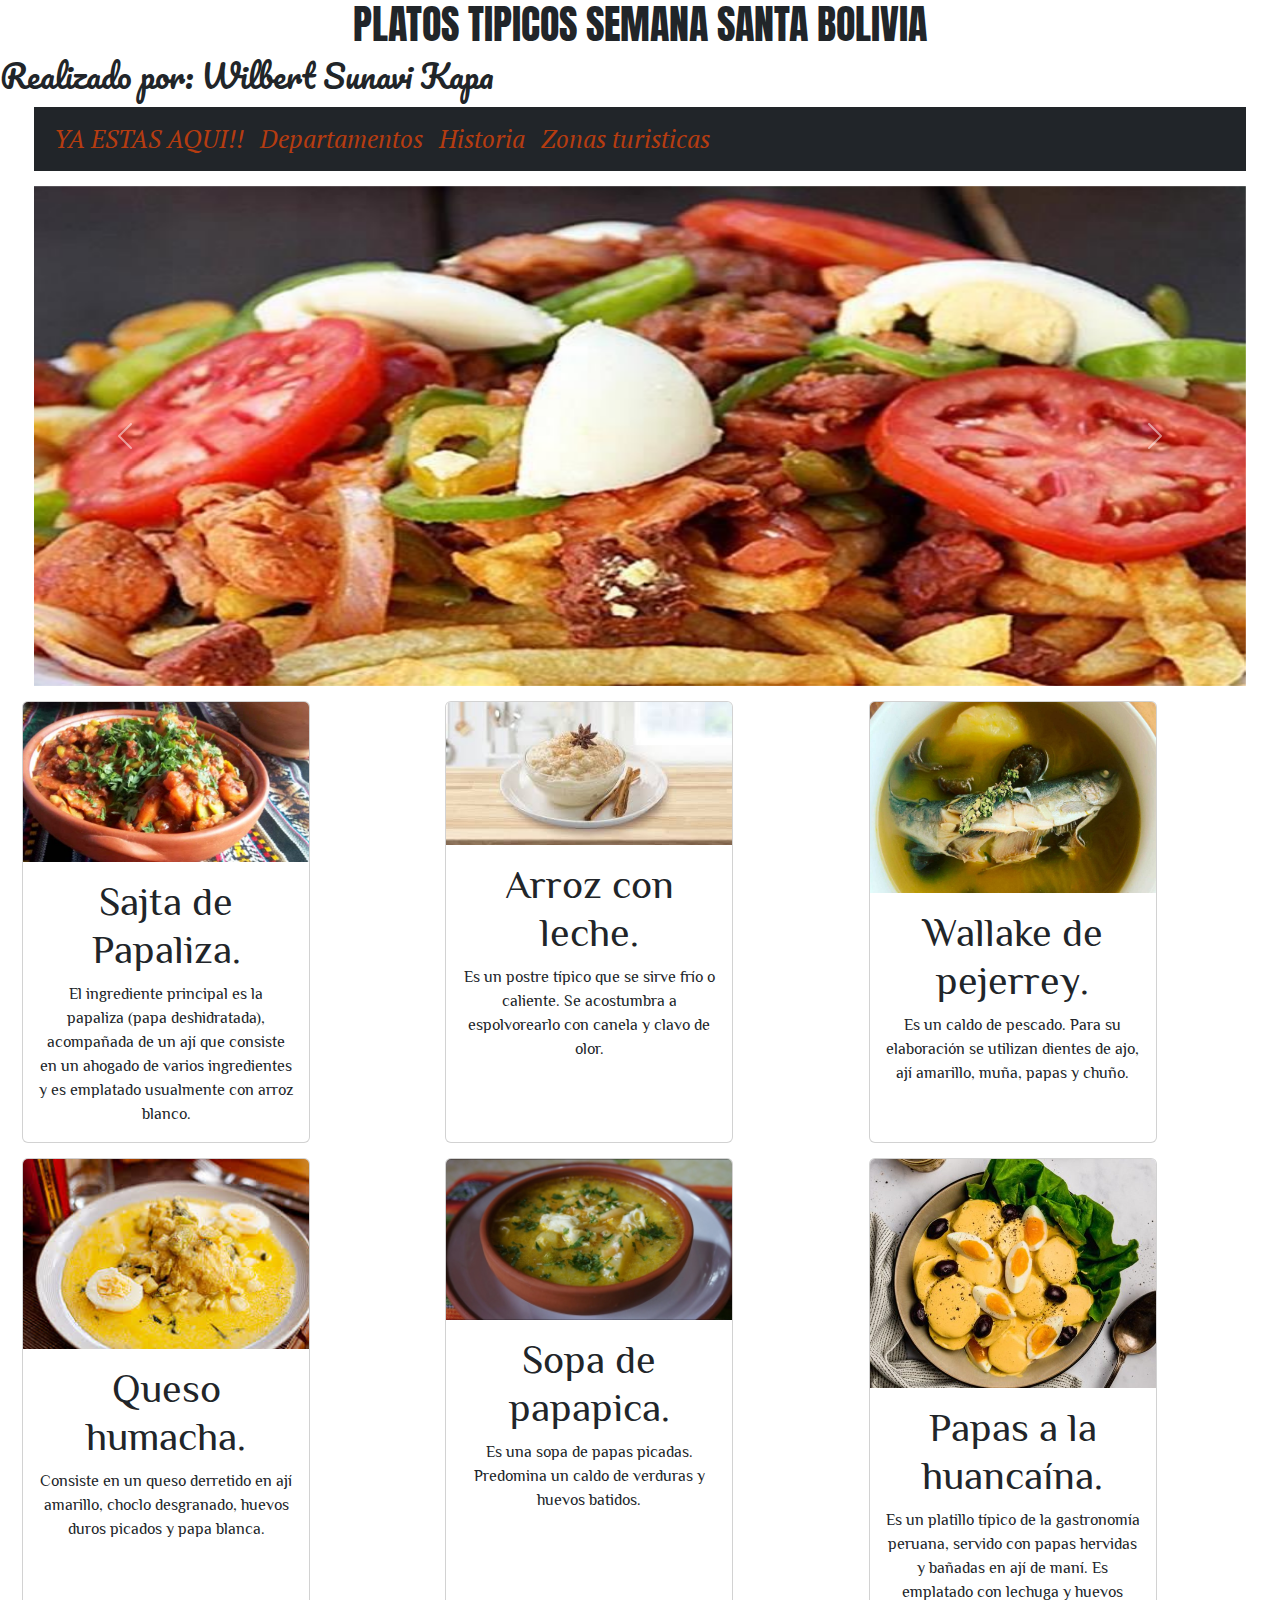
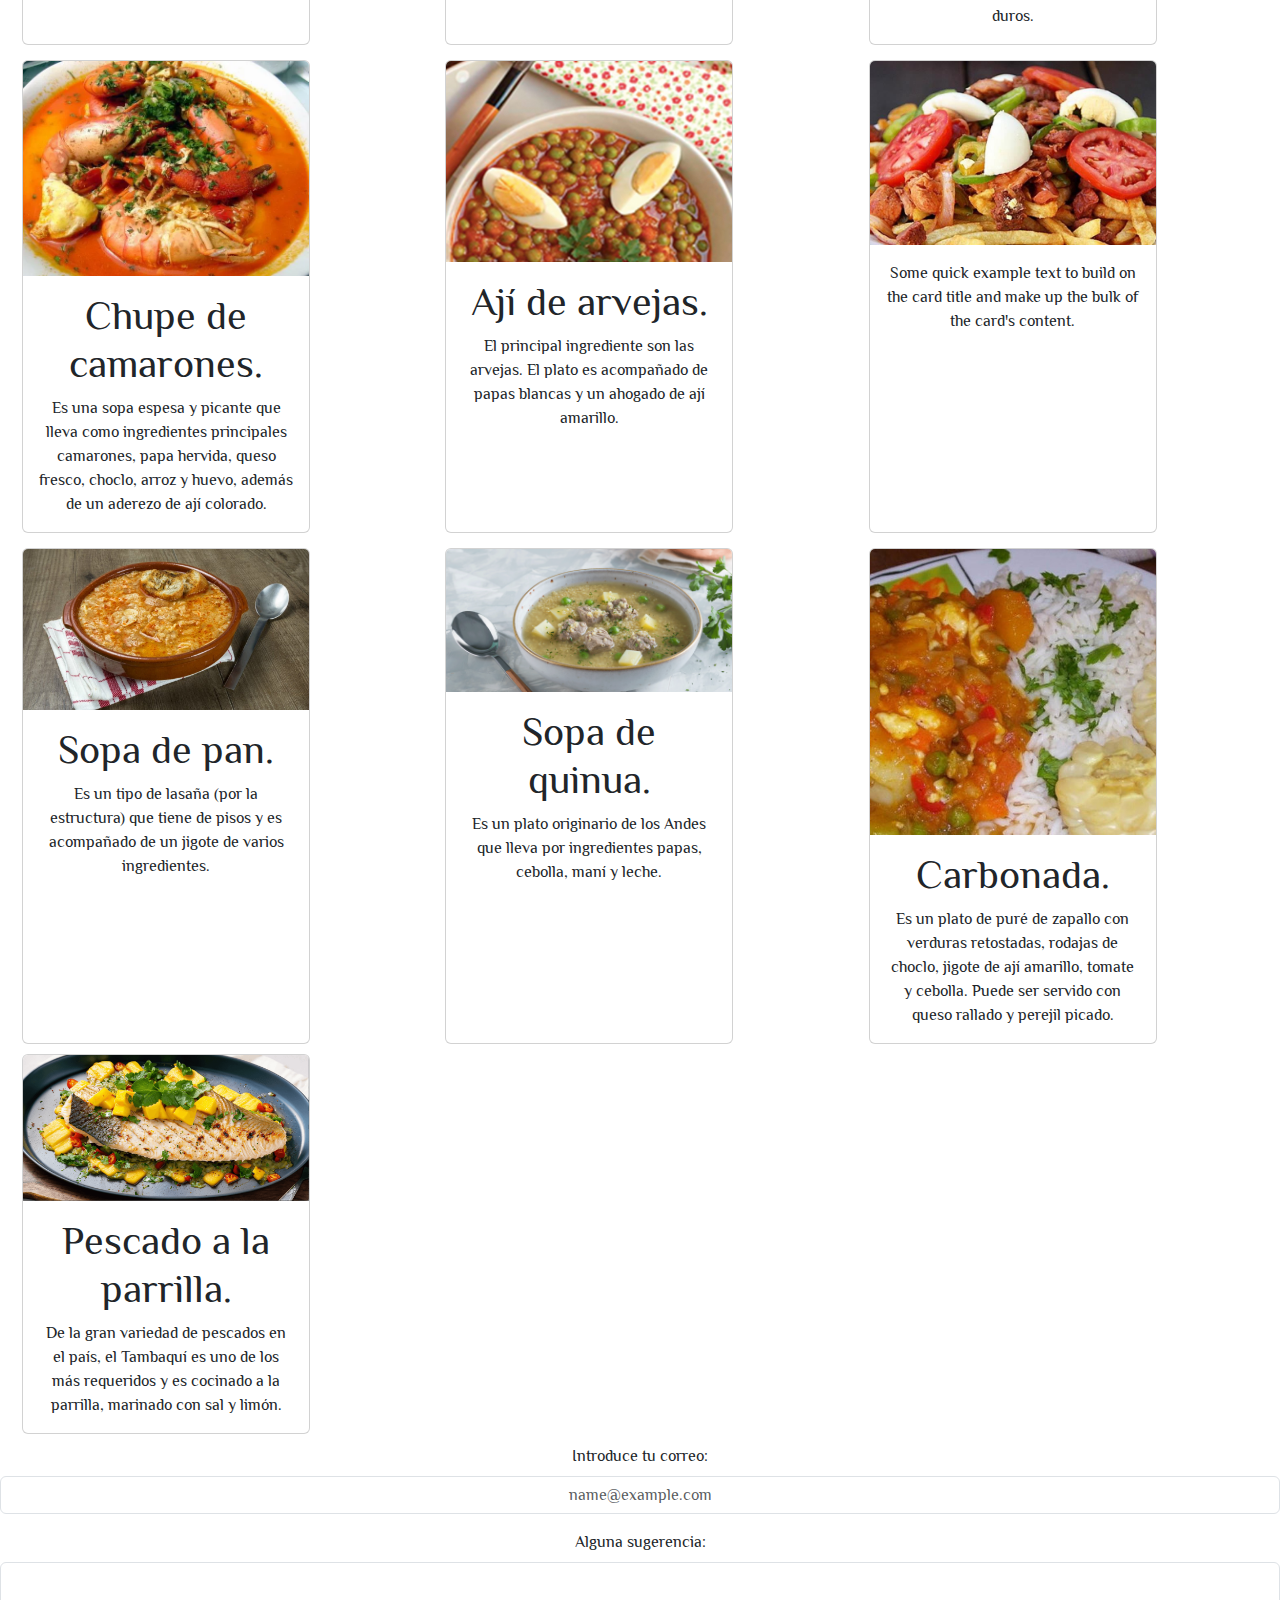
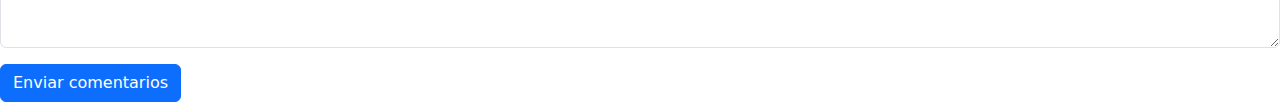
<file: index.html>
<!DOCTYPE html>
<html lang="en">
<head>
    <meta charset="UTF-8">
    <meta name="viewport" content="width=device-width, initial-scale=1.0">
    <link rel="stylesheet" href="https://cdn.jsdelivr.net/npm/bootstrap@5.2.3/dist/css/bootstrap.min.css">
    <link rel="stylesheet" href="css/estilos.css">

    <link rel="preconnect" href="https://fonts.googleapis.com">
    <link rel="preconnect" href="https://fonts.gstatic.com" crossorigin>
    <link href="https://fonts.googleapis.com/css2?family=Anton&display=swap" rel="stylesheet">

    <link rel="preconnect" href="https://fonts.googleapis.com">
    <link rel="preconnect" href="https://fonts.gstatic.com" crossorigin>
    <link href="https://fonts.googleapis.com/css2?family=Anton&family=Pacifico&display=swap" rel="stylesheet">
    <link rel="preconnect" href="https://fonts.googleapis.com">
<link rel="preconnect" href="https://fonts.gstatic.com" crossorigin>
<link href="https://fonts.googleapis.com/css2?family=Oswald:wght@200..700&family=PT+Serif:ital,wght@0,400;0,700;1,400;1,700&display=swap" rel="stylesheet">
<link rel="preconnect" href="https://fonts.googleapis.com">
<link rel="preconnect" href="https://fonts.gstatic.com" crossorigin>
<link href="https://fonts.googleapis.com/css2?family=Oswald:wght@200..700&family=PT+Serif:ital,wght@0,400;0,700;1,400;1,700&family=Philosopher:ital,wght@0,400;0,700;1,400;1,700&family=Teko:wght@300..700&display=swap" rel="stylesheet">

    <title>Platos Tipicos</title>
</head>
<body>
    <h1 class="anton-regular">PLATOS TIPICOS SEMANA SANTA BOLIVIA</h1>
    <h2 class="pacifico-regular">Realizado por: Wilbert Sunavi Kapa</h2>

    <div class="container-fluid">
      <div class="row">
        <div class="col">
            <nav class="navbar navbar-expand-lg bg-dark p-2 bg-opacity-80">
                <div class="container-fluid">
                  <button class="navbar-toggler" type="button" data-bs-toggle="collapse" data-bs-target="#navbarTogglerDemo01" aria-controls="navbarTogglerDemo01" aria-expanded="false" aria-label="Toggle navigation">
                    <span class="navbar-toggler-icon"></span>
                  </button>
                  <div class="collapse navbar-collapse" id="navbarTogglerDemo01">
                    <a class="navbar-brand" href="../index.html">YA ESTAS AQUI!!</a>
                    <ul class="navbar-nav me-auto mb-2 mb-lg-0">
                      <li class="nav-item">
                        <a class="navbar-brand" aria-current="page" href="pags/pag1.html">Departamentos</a>
                      </li>
                      <li class="nav-item">
                        <a class="navbar-brand" href="pags/pag2.html">Historia</a>
                      </li>
                      <li class="nav-item">
                        <a class="navbar-brand" href="pags/pag3.html">Zonas turisticas</a>
                      </li>
                    </ul>
                    
                  </div>
                </div>
              </nav>
        </div>
        </div>
        <div class="row">
            <div class="col">
                <div id="carouselExampleControls" class="carousel slide" data-bs-ride="carousel">
                    <div class="carousel-inner">
                      <div class="carousel-item active">
                        <img src="imag/img1.jpg" class="d-block w-100" alt="..." height="500px" width="100%">
                      </div>
                      <div class="carousel-item">
                        <img src="imag/img2.jpg" class="d-block w-100" alt="..." height="500px" width="100%">
                      </div>
                      <div class="carousel-item">
                        <img src="imag/img3.jpg" class="d-block w-100" alt="..." height="500px" width="100%">
                      </div>
                      <div class="carousel-item">
                        <img src="imag/img4.jpg" class="d-block w-100" alt="..." height="500px" width="100%">
                      </div>
                    </div>
                    <button class="carousel-control-prev" type="button" data-bs-target="#carouselExampleControls" data-bs-slide="prev">
                      <span class="carousel-control-prev-icon" aria-hidden="true"></span>
                      <span class="visually-hidden">Previous</span>
                    </button>
                    <button class="carousel-control-next" type="button" data-bs-target="#carouselExampleControls" data-bs-slide="next">
                      <span class="carousel-control-next-icon" aria-hidden="true"></span>
                      <span class="visually-hidden">Next</span>
                    </button>
                  </div>    
            </div>
  

            </div>
        </div>
        <div class="row">
            <div class="col">
                <div class="card" style="width: 18rem;">
                    <img src="imag/SajtaPAPA.jpg" class="card-img-top" alt="...">
                    <div class="card-body">
                      <h1>Sajta de Papaliza.</h1>
                      <p class="card-text"> El ingrediente principal es la papaliza (papa deshidratada), acompañada de un ají que consiste en un ahogado de varios ingredientes y es emplatado usualmente con arroz blanco.</p>
                    </div>
                  </div>
            </div>
            <div class="col">
                <div class="card" style="width: 18rem;">
                    <img src="imag/ArrozLeche.jpeg" class="card-img-top" alt="...">
                    <div class="card-body">
                      <h1>Arroz con leche.</h1>
                      <p class="card-text"> Es un postre típico que se sirve frío o caliente. Se acostumbra a espolvorearlo con canela y clavo de olor.</p>
                    </div>
                  </div>
            </div>
            <div class="col">
                <div class="card" style="width: 18rem;">
                    <img src="imag/wallake.jpg" class="card-img-top" alt="...">
                    <div class="card-body">
                      <h1>Wallake de pejerrey.</h1>
                      <p class="card-text">Es un caldo de pescado. Para su elaboración se utilizan dientes de ajo, ají amarillo, muña, papas y chuño.</p>
                    </div>
                  </div>
            </div>
        </div>
        <div class="row">
            <div class="col">
                <div class="card" style="width: 18rem;">
                    <img src="imag/QuesoHumacha.jpeg" class="card-img-top" alt="...">
                    <div class="card-body">
                      <h1>Queso humacha.</h1>
                      <p class="card-text"> Consiste en un queso derretido en ají amarillo, choclo desgranado, huevos duros picados y papa blanca.</p>
                    </div>
                  </div>
            </div>
            <div class="col">
                <div class="card" style="width: 18rem;">
                    <img src="imag/SopaPAPApica.jpg" class="card-img-top" alt="...">
                    <div class="card-body">
                      <h1>Sopa de papapica.</h1>
                      <p class="card-text"> Es una sopa de papas picadas. Predomina un caldo de verduras y huevos batidos.</p>
                    </div>
                  </div>
            </div>
            <div class="col">
                <div class="card" style="width: 18rem;">
                    <img src="imag/Papashuanca.jpg" class="card-img-top" alt="...">
                    <div class="card-body">
                      <h1>Papas a la huancaína.</h1>
                      <p class="card-text"> Es un platillo típico de la gastronomía peruana, servido con papas hervidas y bañadas en ají de maní. Es emplatado con lechuga y huevos duros.</p>
                    </div>
                  </div>
            </div>
        </div>
        <div class="row">
            <div class="col">
                <div class="card" style="width: 18rem;">
                    <img src="imag/Macarones.webp" class="card-img-top" alt="...">
                    <div class="card-body">
                      <h1>Chupe de camarones.</h1>
                      <p class="card-text">Es una sopa espesa y picante que lleva como ingredientes principales camarones, papa hervida, queso fresco, choclo, arroz y huevo, además de un aderezo de ají colorado.</p>
                    </div>
                  </div>
            </div>
            <div class="col">
                <div class="card" style="width: 18rem;">
                    <img src="imag/AjiArve.jpg" class="card-img-top" alt="...">
                    <div class="card-body">
                      <h1>Ají de arvejas.</h1>
                      <p class="card-text"> El principal ingrediente son las arvejas. El plato es acompañado de papas blancas y un ahogado de ají amarillo.</p>
                    </div>
                  </div>
            </div>
            <div class="col">
                <div class="card" style="width: 18rem;">
                    <img src="imag/img1.jpg" class="card-img-top" alt="...">
                    <div class="card-body">
                      <p class="card-text">Some quick example text to build on the card title and make up the bulk of the card's content.</p>
                    </div>
                  </div>
            </div>
        </div>
        <div class="row">
            <div class="col">
                <div class="card" style="width: 18rem;">
                    <img src="imag/SopaPan.jpg" class="card-img-top" alt="...">
                    <div class="card-body">
                      <h1>Sopa de pan.</h1>
                      <p class="card-text"> Es un tipo de lasaña (por la estructura) que tiene de pisos y es acompañado de un jigote de varios ingredientes.</p>
                    </div>
                  </div>
            </div>
            <div class="col">
                <div class="card" style="width: 18rem;">
                    <img src="imag/SopaQuinua.webp" class="card-img-top" alt="...">
                    <div class="card-body">
                      <h1>Sopa de quinua.</h1>
                      <p class="card-text">Es un plato originario de los Andes que lleva por ingredientes papas, cebolla, maní y leche.</p>
                    </div>
                  </div>
            </div>
            <div class="col">
                <div class="card" style="width: 18rem;">
                    <img src="imag/Carbonada.jpg" class="card-img-top" alt="...">
                    <div class="card-body">
                      <h1>Carbonada.</h1>
                      <p class="card-text"> Es un plato de puré de zapallo con verduras retostadas, rodajas de choclo, jigote de ají amarillo, tomate y cebolla. Puede ser servido con queso rallado y perejil picado.</p>
                    </div>
                  </div>
            </div>
            <div class="col">
                <div class="card" style="width: 18rem;">
                    <img src="imag/PescauPa.webp" class="card-img-top" alt="...">
                    <div class="card-body">
                      <h1>Pescado a la parrilla.</h1>
                      <p class="card-text"> De la gran variedad de pescados en el país, el Tambaquí es uno de los más requeridos y es cocinado a la parrilla, marinado con sal y limón.</p>
                    </div>
                  </div>
            </div>
        </div>

    </div>
    <footer>
      <div class="mb-3">
        <label for="exampleFormControlInput1" class="form-label">Introduce tu correo:</label>
        <input type="email" class="form-control" id="exampleFormControlInput1" placeholder="name@example.com">
      </div>
      <div class="mb-3">
        <label for="exampleFormControlTextarea1" class="form-label">Alguna sugerencia: </label>
        <textarea class="form-control" id="exampleFormControlTextarea1" rows="3"></textarea>
      </div>
      <!-- Button trigger modal -->
<button type="button" class="btn btn-primary" data-bs-toggle="modal" data-bs-target="#exampleModal">
  Enviar comentarios
</button>

<!-- Modal -->
<div class="modal fade" id="exampleModal" tabindex="-1" aria-labelledby="exampleModalLabel" aria-hidden="true">
  <div class="modal-dialog">
    <div class="modal-content">
      <div class="modal-header">
        <h1 class="modal-title fs-5" id="exampleModalLabel">Comentario enviado</h1>
        <button type="button" class="btn-close" data-bs-dismiss="modal" aria-label="Close"></button>
      </div>
      <div class="modal-body">
        Su comentario a sido enviado con exito!!!! siga navegando en nuestra pagina <br>
        o vuelva pronto.
      </div>
      <div class="modal-footer">
        <button type="button" class="btn btn-secondary" data-bs-dismiss="modal">Cerrar</button>
        <button type="button" class="btn btn-primary">Esta bien</button>
      </div>
    </div>
  </div>
</div>


    </footer>




    <script src="https://cdn.jsdelivr.net/npm/bootstrap@5.2.3/dist/js/bootstrap.bundle.min.js"></script>
</body>
</html>
</file>
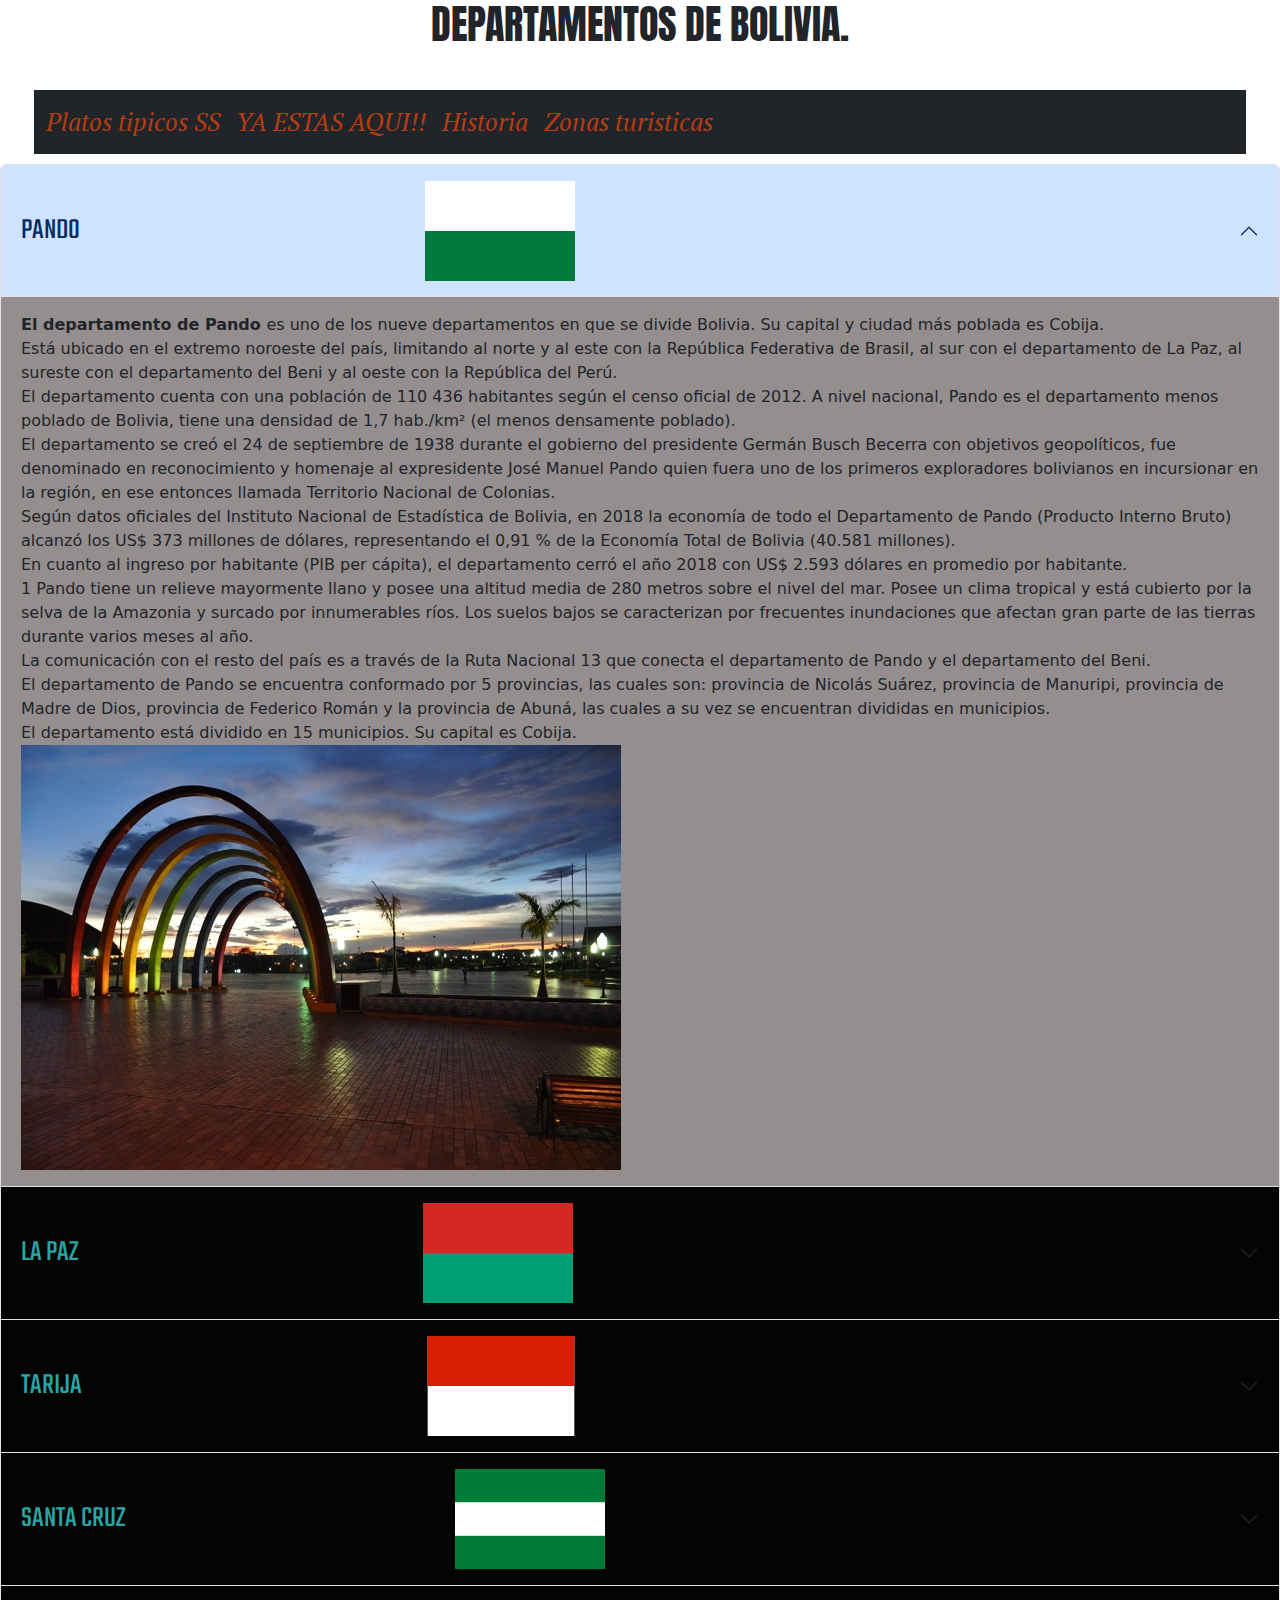
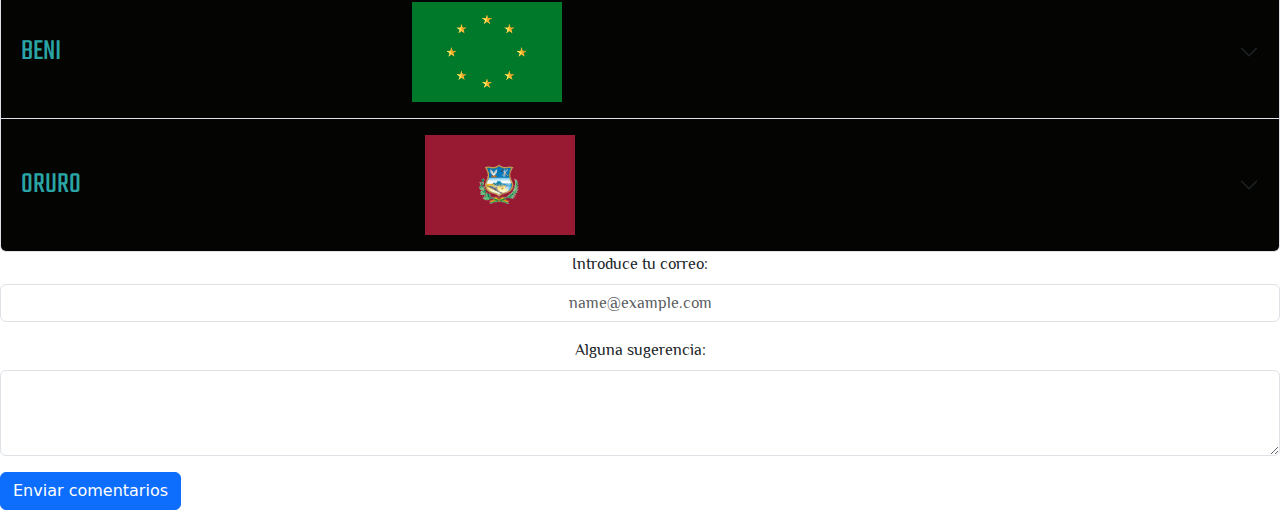
<file: pags/pag1.html>
<!DOCTYPE html>
<html lang="en">
<head>
    <meta charset="UTF-8">
    <meta name="viewport" content="width=device-width, initial-scale=1.0">
    <link rel="stylesheet" href="https://cdn.jsdelivr.net/npm/bootstrap@5.2.3/dist/css/bootstrap.min.css">
    <link rel="stylesheet" href="../css/estilos.css">

    <link rel="preconnect" href="https://fonts.googleapis.com">
    <link rel="preconnect" href="https://fonts.gstatic.com" crossorigin>
    <link href="https://fonts.googleapis.com/css2?family=Anton&display=swap" rel="stylesheet">

    <link rel="preconnect" href="https://fonts.googleapis.com">
    <link rel="preconnect" href="https://fonts.gstatic.com" crossorigin>
    <link href="https://fonts.googleapis.com/css2?family=Anton&family=Pacifico&display=swap" rel="stylesheet">
    <link rel="preconnect" href="https://fonts.googleapis.com">
<link rel="preconnect" href="https://fonts.gstatic.com" crossorigin>
<link href="https://fonts.googleapis.com/css2?family=Oswald:wght@200..700&family=PT+Serif:ital,wght@0,400;0,700;1,400;1,700&display=swap" rel="stylesheet">
<link rel="preconnect" href="https://fonts.googleapis.com">
<link rel="preconnect" href="https://fonts.gstatic.com" crossorigin>
<link href="https://fonts.googleapis.com/css2?family=Oswald:wght@200..700&family=PT+Serif:ital,wght@0,400;0,700;1,400;1,700&family=Teko:wght@300..700&display=swap" rel="stylesheet">
<link rel="preconnect" href="https://fonts.googleapis.com">
<link rel="preconnect" href="https://fonts.gstatic.com" crossorigin>
<link href="https://fonts.googleapis.com/css2?family=Oswald:wght@200..700&family=PT+Serif:ital,wght@0,400;0,700;1,400;1,700&family=Philosopher:ital,wght@0,400;0,700;1,400;1,700&family=Teko:wght@300..700&display=swap" rel="stylesheet">

    <title>Document</title>
</head>
<body>
  <h1 class="anton-regular">DEPARTAMENTOS DE BOLIVIA.</h1>
    <br>
    <div class="container-fluid">
      <div class="row">
        <div class="col">
            <nav class="navbar navbar-expand-lg bg-dark">
                <div class="container-fluid">
                  <button class="navbar-toggler" type="button" data-bs-toggle="collapse" data-bs-target="#navbarTogglerDemo01" aria-controls="navbarTogglerDemo01" aria-expanded="false" aria-label="Toggle navigation">
                    <span class="navbar-toggler-icon"></span>
                  </button>
                  <div class="collapse navbar-collapse" id="navbarTogglerDemo01">
                    <a class="navbar-brand" href="../index.html">Platos tipicos SS</a>
                    <ul class="navbar-nav me-auto mb-2 mb-lg-0">
                      <li class="nav-item">
                        <a class="navbar-brand" aria-current="page" href="pag1.html">YA ESTAS AQUI!!</a>
                      </li>
                      <li class="nav-item">
                        <a class="navbar-brand" href="pag2.html">Historia</a>
                      </li>
                      <li class="nav-item">
                        <a class="navbar-brand" href="pag3.html">Zonas turisticas</a>
                      </li>
                    </ul>
                    
                  </div>
                </div>
              </nav>
        </div>
    </div>
    </div>
    <div class="accordion" id="accordionExample">
      <div class="accordion-item">
        <h2 class="accordion-header" id="headingOne">
          <button class="accordion-button" type="button" data-bs-toggle="collapse" data-bs-target="#collapseOne" aria-expanded="true" aria-controls="collapseOne">
            PANDO <div class="container">
              <img src="../imag/Pando.svg" alt="" height="100px" width="150px" >
              </div>
          </button>
        </h2>
        <div id="collapseOne" class="accordion-collapse collapse show" aria-labelledby="headingOne" data-bs-parent="#accordionExample">
          <div class="accordion-body">
            <strong>El departamento de Pando </strong> es uno de los nueve departamentos en que se divide Bolivia. Su capital y ciudad más poblada es Cobija. <br> Está ubicado en el extremo noroeste del país, limitando al norte y al este con la República Federativa de Brasil, al sur con el departamento de La Paz, al sureste con el departamento del Beni y al oeste con la República del Perú. <br> El departamento cuenta con una población de 110 436 habitantes según el censo oficial de 2012. A nivel nacional, Pando es el departamento menos poblado de Bolivia, tiene una densidad de 1,7 hab./km² (el menos densamente poblado). <br>

            El departamento se creó el 24 de septiembre de 1938 durante el gobierno del presidente Germán Busch Becerra con objetivos geopolíticos, fue denominado en reconocimiento y homenaje al expresidente José Manuel Pando quien fuera uno de los primeros exploradores bolivianos en incursionar en la región, en ese entonces llamada Territorio Nacional de Colonias. <br>
            
            Según datos oficiales del Instituto Nacional de Estadística de Bolivia, en 2018 la economía de todo el Departamento de Pando (Producto Interno Bruto) alcanzó los US$ 373 millones de dólares, representando el 0,91 % de la Economía Total de Bolivia (40.581 millones). <br>En cuanto al ingreso por habitante (PIB per cápita), el departamento cerró el año 2018 con US$ 2.593 dólares en promedio por habitante. <br>1
            
            Pando tiene un relieve mayormente llano y posee una altitud media de 280 metros sobre el nivel del mar. Posee un clima tropical y está cubierto por la selva de la Amazonia y surcado por innumerables ríos. Los suelos bajos se caracterizan por frecuentes inundaciones que afectan gran parte de las tierras durante varios meses al año. <br>
            La comunicación con el resto del país es a través de la Ruta Nacional 13 que conecta el departamento de Pando y el departamento del Beni. <br>

El departamento de Pando se encuentra conformado por 5 provincias, las cuales son: provincia de Nicolás Suárez, provincia de Manuripi, provincia de Madre de Dios, provincia de Federico Román y la provincia de Abuná, las cuales a su vez se encuentran divididas en municipios. <br> El departamento está dividido en 15 municipios. Su capital es Cobija. <br>
            <img src="../imag/PA.jpg" alt="">
          </div>
        </div>
      </div>
      <div class="accordion-item">
        <h2 class="accordion-header" id="headingTwo">
          <button class="accordion-button collapsed" type="button" data-bs-toggle="collapse" data-bs-target="#collapseTwo" aria-expanded="false" aria-controls="collapseTwo">
            LA PAZ <div class="container"><img src="../imag/La Paz.png" alt="" height="100px" width="150px"></div>
          </button>
        </h2>
        <div id="collapseTwo" class="accordion-collapse collapse" aria-labelledby="headingTwo" data-bs-parent="#accordionExample">
          <div class="accordion-body">
            <strong>EL departamento de La Paz</strong> es la ciudad capital más alta del mundo con una altitud de 3.640 metros por sobre el nivel del mar. Le sigue Quito, en Ecuador, que se ubica a unos 2.850 metros de altura. <br>

            Su nombre oficial es Nuestra Señora de La Paz y es el centro político, económico, social y cultural más importante de Bolivia. Con una población estimada de 940 mil habitantes es la tercera más poblada del país.<br> Está ubicada en el oeste del país y a 68 kilómetros del Lago Titicaca. La rodean las altas montañas del Altiplano, entre las cuales se encuentra el Nevado Illimani, la mayor altura de la Cordillera, uno de los emblemas de la ciudad. <br>
            Fue fundada por Alonso de Mendoza el 20 de octubre de 1548 con el nombre que mantiene hasta hoy. <br> El interés de la corona española en fundar este territorio radica en la protección del comercio entre las ciudades de Arequipa, Cusco, La Plata y Potosí, ya que este asentamiento serviría como punto de descanso para los viajeros. <br> Inicialmente, La Paz fue ubicada en la localidad de Laja. Sin embargo, las condiciones climáticas hicieron que tres días después fuera trasladada a donde inicia las quebradas y el valle llamado <br>
          </div>
        </div>
      </div>
      <div class="accordion-item">
        <h2 class="accordion-header" id="headingThree">
          <button class="accordion-button collapsed" type="button" data-bs-toggle="collapse" data-bs-target="#collapseThree" aria-expanded="false" aria-controls="collapseThree">
            TARIJA <div class="container"><img src="../imag/Tarija.svg" alt="" height="100px" width="150px"></div>
          </button>
        </h2>
        <div id="collapseThree" class="accordion-collapse collapse" aria-labelledby="headingThree" data-bs-parent="#accordionExample">
          <div class="accordion-body">
            <strong>This is the third item's accordion body.</strong> It is hidden by default, until the collapse plugin adds the appropriate classes that we use to style each element. These classes control the overall appearance, as well as the showing and hiding via CSS transitions. You can modify any of this with custom CSS or overriding our default variables. It's also worth noting that just about any HTML can go within the <code>.accordion-body</code>, though the transition does limit overflow.
          </div>
        </div>
      </div>
      <div class="accordion-item">
        <h2 class="accordion-header" id="headingFour">
          <button class="accordion-button collapsed" type="button" data-bs-toggle="collapse" data-bs-target="#collapseFour" aria-expanded="false" aria-controls="collapseFour">
            SANTA CRUZ <div class="container"><img src="../imag/Santa Cruz.png" alt="" height="100px" width="150px"></div>
          </button>
        </h2>
        <div id="collapseFour" class="accordion-collapse collapse" aria-labelledby="headingFour-bs-parent="#accordionExample">
          <div class="accordion-body">
            <strong>This is the third item's accordion body.</strong> It is hidden by default, until the collapse plugin adds the appropriate classes that we use to style each element. These classes control the overall appearance, as well as the showing and hiding via CSS transitions. You can modify any of this with custom CSS or overriding our default variables. It's also worth noting that just about any HTML can go within the <code>.accordion-body</code>, though the transition does limit overflow.
          </div>
        </div>
      </div>
      <div class="accordion-item">
        <h2 class="accordion-header" id="headingFive">
          <button class="accordion-button collapsed" type="button" data-bs-toggle="collapse" data-bs-target="#collapseFive" aria-expanded="false" aria-controls="collapseFive">
            BENI <div class="container"><img src="../imag/Beni.png" alt="" height="100px" width="150px"></div>
          </button>
        </h2>
        <div id="collapseFive" class="accordion-collapse collapse" aria-labelledby="headingFive" data-bs-parent="#accordionExample">
          <div class="accordion-body">
            <strong>This is the third item's accordion body.</strong> It is hidden by default, until the collapse plugin adds the appropriate classes that we use to style each element. These classes control the overall appearance, as well as the showing and hiding via CSS transitions. You can modify any of this with custom CSS or overriding our default variables. It's also worth noting that just about any HTML can go within the <code>.accordion-body</code>, though the transition does limit overflow.
          </div>
        </div>
      </div>
      <div class="accordion-item">
        <h2 class="accordion-header" id="headingSix">
          <button class="accordion-button collapsed" type="button" data-bs-toggle="collapse" data-bs-target="#collapseSix" aria-expanded="false" aria-controls="collapseSix">
            ORURO <div class="container"><img src="../imag/Oruro.png" alt="" height="100px" width="150px"></div>
          </button>
        </h2>
        <div id="collapseSix" class="accordion-collapse collapse" aria-labelledby="headingSix" data-bs-parent="#accordionExample">
          <div class="accordion-body">
            <strong>This is the third item's accordion body.</strong> It is hidden by default, until the collapse plugin adds the appropriate classes that we use to style each element. These classes control the overall appearance, as well as the showing and hiding via CSS transitions. You can modify any of this with custom CSS or overriding our default variables. It's also worth noting that just about any HTML can go within the <code>.accordion-body</code>, though the transition does limit overflow.
          </div>
        </div>
      </div>
    </div>
    <footer>
      <div class="mb-3">
        <label for="exampleFormControlInput1" class="form-label">Introduce tu correo:</label>
        <input type="email" class="form-control" id="exampleFormControlInput1" placeholder="name@example.com">
      </div>
      <div class="mb-3">
        <label for="exampleFormControlTextarea1" class="form-label">Alguna sugerencia: </label>
        <textarea class="form-control" id="exampleFormControlTextarea1" rows="3"></textarea>
      </div>
      <button type="button" class="btn btn-primary" data-bs-toggle="modal" data-bs-target="#exampleModal">
        Enviar comentarios
      </button>
      
      <!-- Modal -->
      <div class="modal fade" id="exampleModal" tabindex="-1" aria-labelledby="exampleModalLabel" aria-hidden="true">
        <div class="modal-dialog">
          <div class="modal-content">
            <div class="modal-header">
              <h1 class="modal-title fs-5" id="exampleModalLabel">Comentario enviado</h1>
              <button type="button" class="btn-close" data-bs-dismiss="modal" aria-label="Close"></button>
            </div>
            <div class="modal-body">
              Su comentario a sido enviado con exito!!!! siga navegando en nuestra pagina <br>
              o vuelva pronto.
            </div>
            <div class="modal-footer">
              <button type="button" class="btn btn-secondary" data-bs-dismiss="modal">Cerrar</button>
              <button type="button" class="btn btn-primary">Esta bien</button>
            </div>
          </div>
        </div>
      </div>
    </footer>
      
    <script src="https://cdn.jsdelivr.net/npm/bootstrap@5.2.3/dist/js/bootstrap.bundle.min.js"></script>
</body>
</html>
</file>
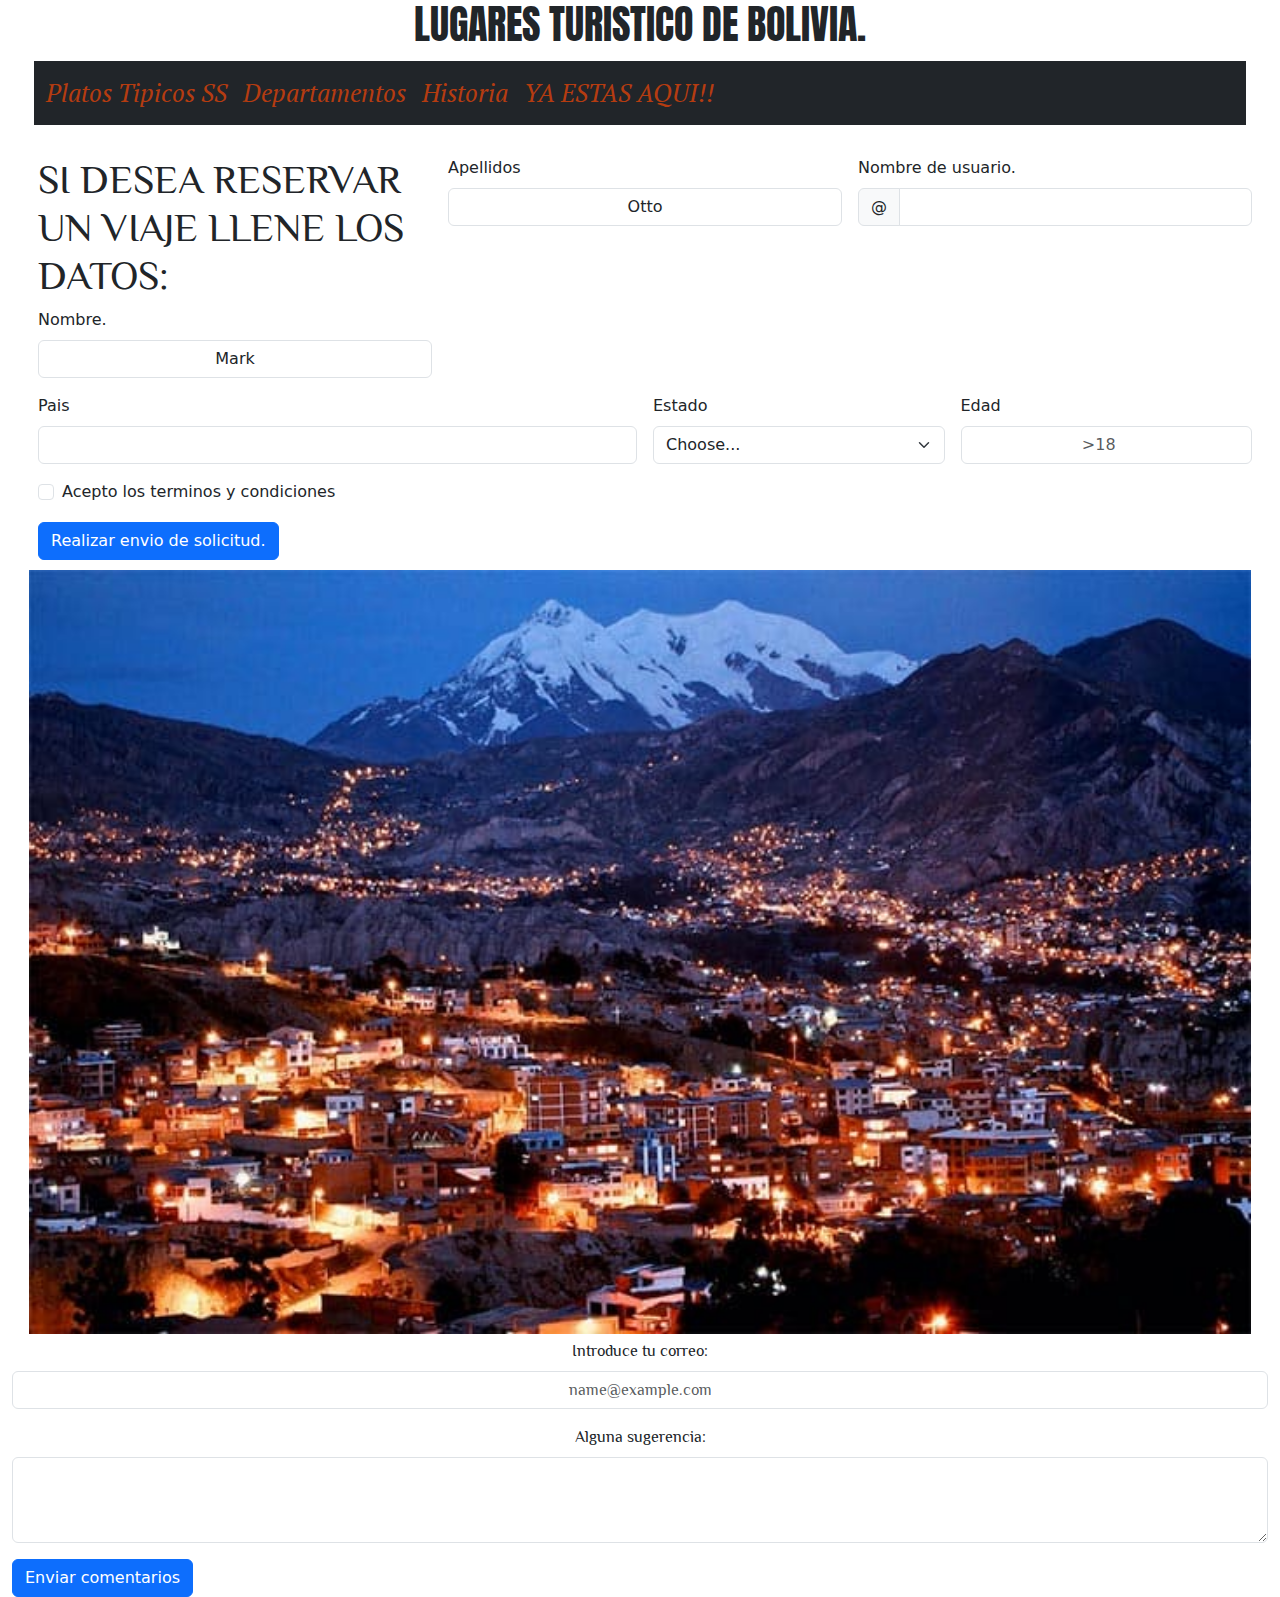
<file: pags/pag3.html>
<!DOCTYPE html>
<html lang="en">

<head>
    <meta charset="UTF-8">
    <meta name="viewport" content="width=device-width, initial-scale=1.0">
    <link rel="stylesheet" href="https://cdn.jsdelivr.net/npm/bootstrap@5.2.3/dist/css/bootstrap.min.css">
    <link rel="stylesheet" href="../css/estilos.css">

    <link rel="preconnect" href="https://fonts.googleapis.com">
    <link rel="preconnect" href="https://fonts.gstatic.com" crossorigin>
    <link href="https://fonts.googleapis.com/css2?family=Anton&display=swap" rel="stylesheet">

    <link rel="preconnect" href="https://fonts.googleapis.com">
    <link rel="preconnect" href="https://fonts.gstatic.com" crossorigin>
    <link href="https://fonts.googleapis.com/css2?family=Anton&family=Pacifico&display=swap" rel="stylesheet">
    <link rel="preconnect" href="https://fonts.googleapis.com">
    <link rel="preconnect" href="https://fonts.gstatic.com" crossorigin>
    <link
        href="https://fonts.googleapis.com/css2?family=Oswald:wght@200..700&family=PT+Serif:ital,wght@0,400;0,700;1,400;1,700&display=swap"
        rel="stylesheet">
    <script src="https://cdn.jsdelivr.net/npm/bootstrap@5.2.3/dist/js/bootstrap.bundle.min.js"></script>
    <link rel="preconnect" href="https://fonts.googleapis.com">
    <link rel="preconnect" href="https://fonts.gstatic.com" crossorigin>
    <link
        href="https://fonts.googleapis.com/css2?family=Oswald:wght@200..700&family=PT+Serif:ital,wght@0,400;0,700;1,400;1,700&family=Philosopher:ital,wght@0,400;0,700;1,400;1,700&family=Teko:wght@300..700&display=swap"
        rel="stylesheet">
    <title>BOLIVIA</title>
</head>

<body>
    <h1 class="anton-regular">LUGARES TURISTICO DE BOLIVIA.</h1>
    <div class="container-fluid">
        <div class="row">
            <div class="col">
                <nav class="navbar navbar-expand-lg bg-dark">
                    <div class="container-fluid">
                        <button class="navbar-toggler" type="button" data-bs-toggle="collapse"
                            data-bs-target="#navbarTogglerDemo01" aria-controls="navbarTogglerDemo01"
                            aria-expanded="false" aria-label="Toggle navigation">
                            <span class="navbar-toggler-icon"></span>
                        </button>
                        <div class="collapse navbar-collapse" id="navbarTogglerDemo01">
                            <a class="navbar-brand" href="../index.html">Platos Tipicos SS</a>
                            <ul class="navbar-nav me-auto mb-2 mb-lg-0">
                                <li class="nav-item">
                                    <a class="navbar-brand" aria-current="page" href="pag1.html">Departamentos</a>
                                </li>
                                <li class="nav-item">
                                    <a class="navbar-brand" href="pag2.html">Historia</a>
                                </li>
                                <li class="nav-item">
                                    <a class="navbar-brand" href="pag3.html">YA ESTAS
                                        AQUI!!</a>
                                </li>
                            </ul>

                        </div>
                    </div>
                </nav>
            </div>
        </div>
        <div class="row">
            <form class="row g-3">
                <div class="col-md-4">
                    <h1 class="xd"> SI DESEA RESERVAR UN VIAJE LLENE LOS DATOS: </h1>
                    <label for="validationDefault01" class="form-label">Nombre.</label>
                    <input type="text" class="form-control" id="validationDefault01" value="Mark" required>
                </div>
                <div class="col-md-4">
                    <label for="validationDefault02" class="form-label">Apellidos</label>
                    <input type="text" class="form-control" id="validationDefault02" value="Otto" required>
                </div>
                <div class="col-md-4">
                    <label for="validationDefaultUsername" class="form-label">Nombre de usuario.</label>
                    <div class="input-group">
                        <span class="input-group-text" id="inputGroupPrepend2">@</span>
                        <input type="text" class="form-control" id="validationDefaultUsername"
                            aria-describedby="inputGroupPrepend2" required>
                    </div>
                </div>
                <div class="col-md-6">
                    <label for="validationDefault03" class="form-label">Pais</label>
                    <input type="text" class="form-control" id="validationDefault03" required>
                </div>
                <div class="col-md-3">
                    <label for="validationDefault04" class="form-label">Estado</label>
                    <select class="form-select" id="validationDefault04" required>
                        <option selected disabled value="">Choose...</option>
                        <option>Soltero</option>
                        <option>De novi@</option>
                        <option>Casado</option>
                        <option>Divorciado</option>
                    </select>
                </div>
                <div class="col-md-3">
                    <label for="validationDefault05" class="form-label">Edad</label>
                    <input type="number" class="form-control" id="validationDefault05" required min="18" max="80" placeholder=">18">
                </div>
                <div class="col-12">
                    <div class="form-check">
                        <input class="form-check-input" type="checkbox" value="" id="invalidCheck2" required>
                        <label class="form-check-label" for="invalidCheck2">
                            Acepto los terminos y condiciones
                        </label>
                    </div>
                </div>
                <div class="col-12">
                    <button class="btn btn-primary" type="submit">Realizar envio de solicitud.</button>
                </div>
            </form>
        </div>
        <div class="row">
            <img src="../imag/BOLIVIA.jpg" alt="">
        </div>
        
        
        <footer>
            <div class="mb-3">
                <label for="exampleFormControlInput1" class="form-label">Introduce tu correo:</label>
                <input type="email" class="form-control" id="exampleFormControlInput1" placeholder="name@example.com">
            </div>
            <div class="mb-3">
                <label for="exampleFormControlTextarea1" class="form-label">Alguna sugerencia: </label>
                <textarea class="form-control" id="exampleFormControlTextarea1" rows="3"></textarea>
            </div>
            <button type="button" class="btn btn-primary" data-bs-toggle="modal" data-bs-target="#exampleModal">
                Enviar comentarios
            </button>

            <!-- Modal -->
            <div class="modal fade" id="exampleModal" tabindex="-1" aria-labelledby="exampleModalLabel"
                aria-hidden="true">
                <div class="modal-dialog">
                    <div class="modal-content">
                        <div class="modal-header">
                            <h1 class="modal-title fs-5" id="exampleModalLabel">Comentario enviado</h1>
                            <button type="button" class="btn-close" data-bs-dismiss="modal" aria-label="Close"></button>
                        </div>
                        <div class="modal-body">
                            Su comentario a sido enviado con exito!!!! siga navegando en nuestra pagina <br>
                            o vuelva pronto.
                        </div>
                        <div class="modal-footer">
                            <button type="button" class="btn btn-secondary" data-bs-dismiss="modal">Cerrar</button>
                            <button type="button" class="btn btn-primary">Esta bien</button>
                        </div>
                    </div>
                </div>
            </div>
        </footer>
</body>

</html>
</file>
<file: css/estilos.css>
.anton-regular {
    text-align: center;
    font-family: "Anton", sans-serif;
    font-weight: 400;
    font-style: normal;
}

.pacifico-regular {
    font-family: "Pacifico", cursive;
    font-weight: 400;
    font-style: normal;
}

.container{
    height: 100px; width: 200px;
}

.container-fluid
{
    /*background-color:fuchsia;
    height: 100px;*/
}
.row
{
    /*background-color:aquamarine;*/
    margin: 5px;
}
.col{
    /*background-color: darkorange;*/
    margin: 5px;
}
.navbar-brand{
    font-family: "PT Serif", serif;
    font-weight: 400;
    font-style: italic;
    font-size: 25px;
    color: rgba(240, 69, 7, 0.733);
}
.navbar-brand:hover{
    color: rgb(247, 5, 5);
    transition: 0.3s;
}
.navbar-toggler-icon{
    color: rgb(118, 19, 19);
}
.accordion-button{
    text-align: center;
    font-family: "Teko", sans-serif;
    font-optical-sizing: auto;
    font-weight: weight;
    font-style: normal;
    color: rgb(42, 165, 165);
    font-size: 30px;
}
.accordion-button:hover{
    text-align: left;
    font-family: "Teko", sans-serif;
    font-optical-sizing: auto;
    font-weight: weight;
    font-style: normal;
    color: rgb(26, 252, 211);
    transition: 0.3s;
}
.accordion-button{
    background-color: rgb(4, 4, 3);
}
.accordion-collapse{
    background-color: rgb(148, 142, 142);
}
.card{
    height: 100%;
    width: 100%;
}
.card-body{
    font-family: "Philosopher", sans-serif;
    font-weight: 400;
    font-style: normal;
    text-align: center;
}
.mb-3{
    font-family: "Philosopher", sans-serif;
    font-weight: 400;
    font-style: normal;
    text-align: center;
}
.form-control{
    text-align: center;
}
.btn btn-primary{
    text-align: center;
}
.xd{
    font-family: "Philosopher", sans-serif;
    font-weight: 400;
    font-style: normal;
}
.row g-3{
    background-color: #092635;
}
</file>
